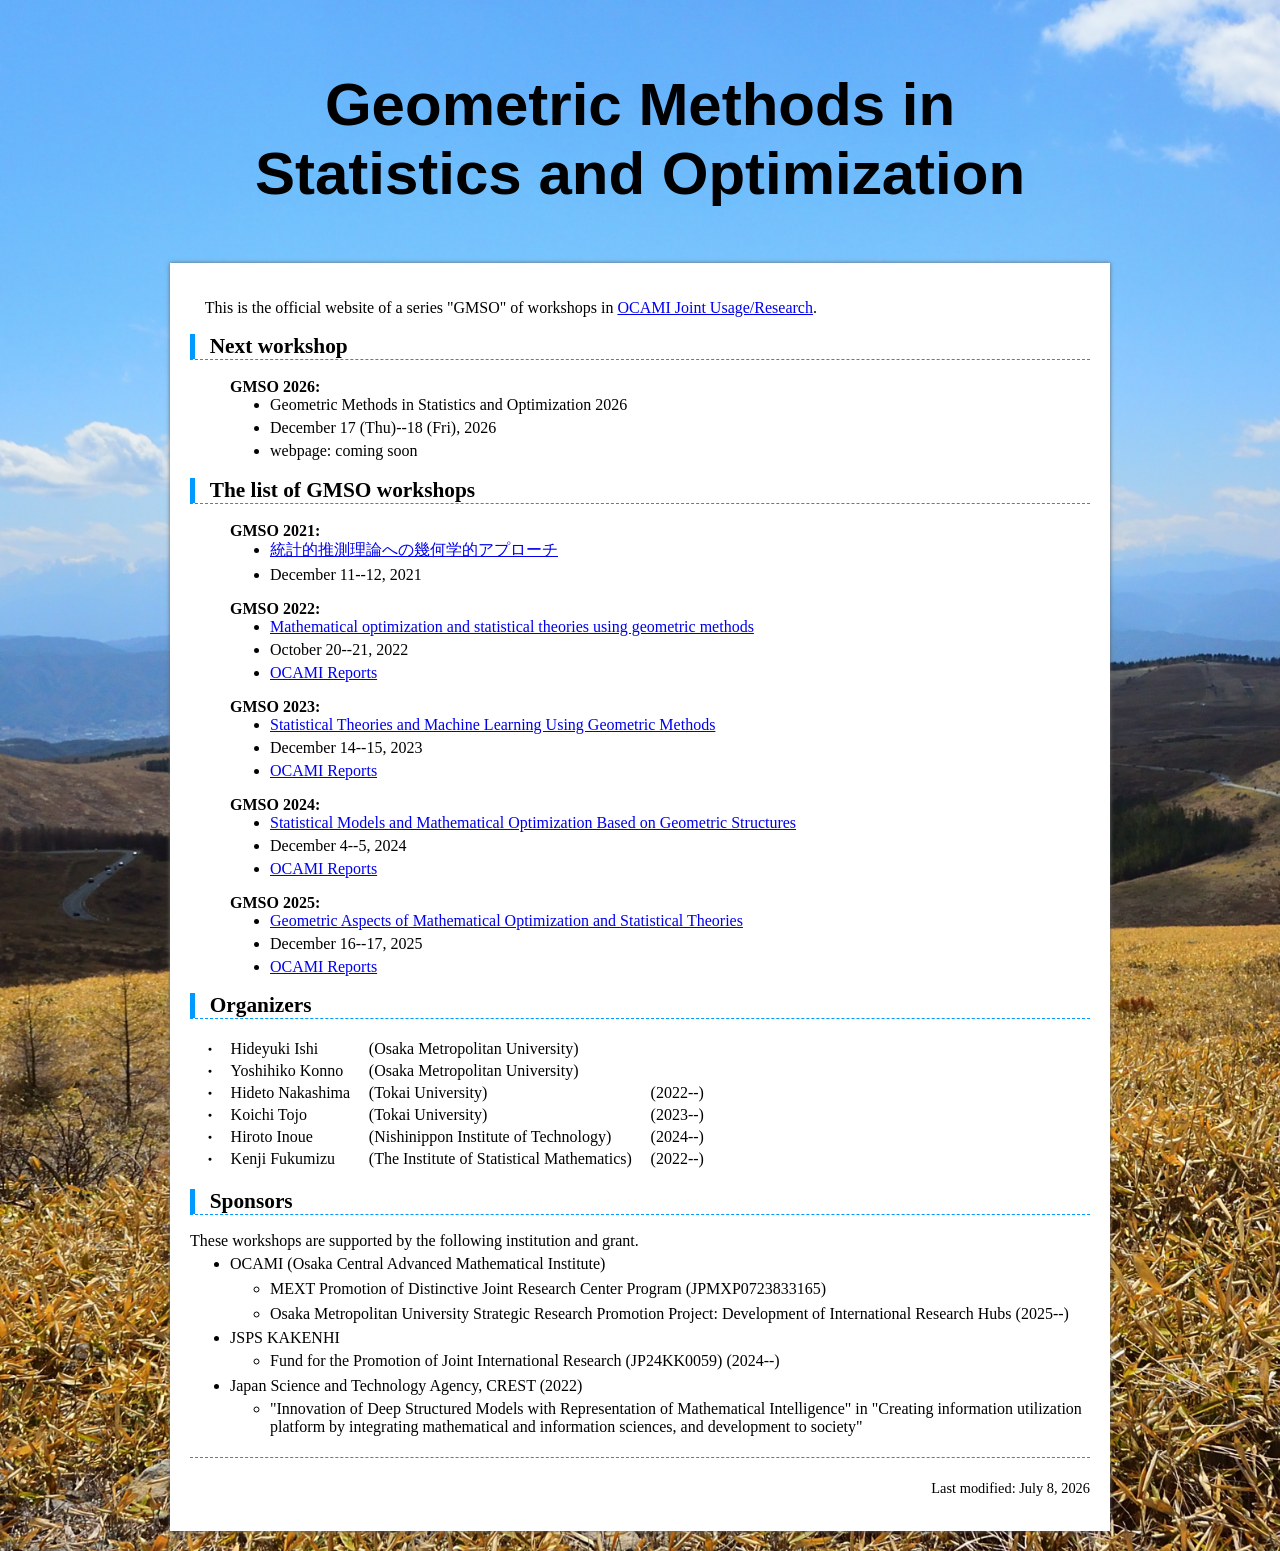
<file: index.html>
<!DOCTYPE html>
<html lang="ja">
<head>
    <meta charset="UTF-8">
    <meta name="viewport" content="width=device-width, initial-scale=1.0">
	<meta name="robots" content="noindex,nofollow,noarchive" /><!--will be deleted-->
	<title>Geometric Methods in Statistics and Optimization (GMSO)</title>
	<link rel="stylesheet" type="text/css" href="css/GMSO.css">
</head>
<body>
	<!-- <base target="_blank"> -->
	<header>
		<h1 id="header">Geometric Methods in<br> Statistics and Optimization</h1>
	</header>
<div class="wrapper">
	<section>
		<p>This is the official website of a series "GMSO" of workshops in <a href="https://www.omu.ac.jp/orp/ocami-en/joint/" target="_blank">OCAMI Joint Usage/Research</a>.</p>
		<h2>
			Next workshop
		</h2>

		<p>
			<dl>
				<dt>GMSO 2026:</dt>
				<dd><ul>
					<li class="second">Geometric Methods in Statistics and Optimization 2026</li>
					<li class="second">December 17 (Thu)--18 (Fri), 2026</li>
					<li>webpage: coming soon</li>
				</ul></dd>	
			</dl>			
		</p>
		
		<h2>The list of GMSO workshops</h2>
		<p>
		<dl>
			<dt>GMSO 2021:</dt>
				<dd><ul>
					<li class="second"><a href="https://mcm-www.jwu.ac.jp/~konno/OCAMI-Statistics.html" target=""_blank>統計的推測理論への幾何学的アプローチ</a></li>
					<li class="second">December 11--12, 2021</li>
				</ul></dd>
			<dt>GMSO 2022:</dt>
				<dd><ul>
					<li class="second"><a href="https://hideto-nakashima.github.io/conf/OCAMI_Statistic_2022.html" target="_blank">Mathematical optimization and statistical theories using geometric methods</a></li>
					<li class="second">October 20--21, 2022</li>
					<li class="second"><a href="https://doi.org/10.24544/ocu.20221208-007">OCAMI Reports</a></li>
				</ul></dd>
			<dt>GMSO 2023:</dt>
				<dd><ul>
					<li class="second"><a href="https://sites.google.com/view/ocami-statistics-2023" target="_blank">Statistical Theories and Machine Learning Using Geometric Methods</a></li>
					<li class="second">December 14--15, 2023</li>
					<li class="second"><a href="https://doi.org/10.24729/0002000871">OCAMI Reports</a></li>
				</ul></dd>
			<dt>GMSO 2024:</dt>
				<dd><ul>
					<li class="second"><a href="https://sites.google.com/nishitech.ac.jp/ocami-statistics-2024" target="_blank">Statistical Models and Mathematical Optimization Based on Geometric Structures</a></li>
					<li class="second">December 4--5, 2024</li>
					<li class="second"><a href="https://doi.org/10.24729/0002003087">OCAMI Reports</a></li>
				</ul></dd>
			<dt>GMSO 2025:</dt>
				<dd><ul>
					<li class="second"><a href="https://hideto-nakashima.github.io/conf/OCAMI_Statistic_2025.html" target="_blank">Geometric Aspects of Mathematical Optimization and Statistical Theories</a></li>
					<li class="second">December 16--17, 2025</li>
					<li class="second"><a href="https://doi.org/10.24729/0002015622">OCAMI Reports</a></li>
				</ul></dd>	
		</dl>
		</p>
		<h2>Organizers</h2>
		<table>
			<tr><td class="list">●</td><td>Hideyuki Ishi</td><td>(Osaka Metropolitan University)</td></tr>
			<tr><td class="list">●</td><td>Yoshihiko Konno	</td><td>(Osaka Metropolitan University)</td></tr>
			<tr><td class="list">●</td><td>Hideto Nakashima</td><td>(Tokai University)</td><td>(2022--)</td></tr>
			<tr><td class="list">●</td><td>Koichi Tojo		</td><td>(Tokai University)</td><td>(2023--)</td></tr>
			<tr><td class="list">●</td><td>Hiroto Inoue	</td><td>(Nishinippon Institute of Technology)</td><td>(2024--)</td></tr>
			<tr><td class="list">●</td><td>Kenji Fukumizu	</td><td>(The Institute of Statistical Mathematics)</td><td>(2022--)</td></tr>
		</table>
		
		<h2>Sponsors</h2>
		These workshops are supported by the following institution and grant.
		<ul class="sponsor">
			<li>OCAMI (Osaka Central Advanced Mathematical Institute)</li>
				<ul class="second">
					<li>MEXT Promotion of Distinctive Joint Research Center Program (JPMXP0723833165)</li>
					<li>Osaka Metropolitan University Strategic Research Promotion Project: Development of International Research Hubs (2025--)</li></ul>
			<li>JSPS KAKENHI
				<ul class="second"><li>Fund for the Promotion of Joint International Research (JP24KK0059) (2024--)</li></ul>
			</li>
			<li>Japan Science and Technology Agency, CREST (2022)
				<ul class="second"><li>"Innovation of Deep Structured Models with Representation of Mathematical Intelligence" in "Creating information utilization platform by integrating mathematical and information sciences, and development to society"</li></ul>
</li>
		</ul>
		<h3></h3>
		<p id="footer">Last modified: July 8, 2026</p>
		</section>
	</div>
</body>
</file>
<file: css/GMSO.css>
header{
	width: 940px;
	height: 10ex;
	margin: auto auto;
	font-family: 'Noto Sans JP', sans-serif;
	display: flex;
	align-items: center;
	justify-content: center;
	text-align: center;
	padding: 2.5ex 0 2.5ex 0; 
	font-size: 30px;
}

body{
	background-image :url("../css/GMSO-bg2.JPG");
	background-size: cover;
	width: 940px;
	margin:20px auto;
}

.wrapper{
	width: 960px;
	max-width: 100%;
	margin: 0 auto;
}

section{
	display:block;
    -webkit-box-shadow: 0px 0px 4px #666;
    -moz-box-shadow: 0px 0px 4px #666;
	padding:20px;
	margin:5px 0;
	background-color: #fff;
}
section h1{
	display:block;
	background: transparent;
	border-bottom: solid 5px #0099FF;
	border-top: solid 5px #0099FF;
	color: black;
    padding:10px;
	text-align: center;
	font-size: 20pt;
}
section h2{
	font-size: 16pt;
	border-left:solid 5px #0099FF;
	border-bottom: dashed 1px #0099FF;
    padding-left:1.5ex;
    pudding-top:3px;
    pudding-bottom: 3px;
    text-align:left;
}
section h3{
	font-size: 16pt;
	border-bottom: dashed 1px #0099FF;
    padding-left:1.5ex;
    pudding-top:3px;
    pudding-bottom: 3px;
    text-align:left;
}
section p{
	text-indent: 2ex;
}

section p#footer{
	font-size: 90%;
	text-align: right;
}
section table{
	text-indent: 2ex;
}
section td{
	vertical-align:top;
}
span#small{
	font-size: 10pt;
}
footer{
	clear:both !important;
	padding:10px;
	margin:5px;
	font-size:1em;
	text-align:center;
	color:#fff;
}
footer p{
	font-size: 0.8em;
}

li{
	margin-bottom: 5pt;
}

td.list{
	vertical-align: middle;
	font-size: 7px;
}

dt{
	margin: auto auto auto 40px;
	font-weight: bold;
}

li.second{
	margin: 5px 0;
}

.intable{
	margin: 0 0 0 50px;
}

ul{
  margin-top:-5px;
}

ul.sponsor{
	margin-top: 5px;
}

ul.second{
	margin-top: 5px;
}

ul.secondsmall{
	margin-top: 5px;
	font-size: 70%;
}

ul.small{
	margin:5px 10px;
	font-size:80%;
}

tbody{
	-webkit-text-size-adjust: 100%;
}


.square_btn {
    position: relative;
    display: inline-block;
    font-weight: bold;
    padding: 1.0em 3.0em 1.0em 3.0em;
    margin: 0 0 2.5em;
    width: 18.0em;
    border-radius: 10px;
    text-decoration: none;
    color: #000000;
    background: lightgrey;
    transition: .4s;
}
</file>
